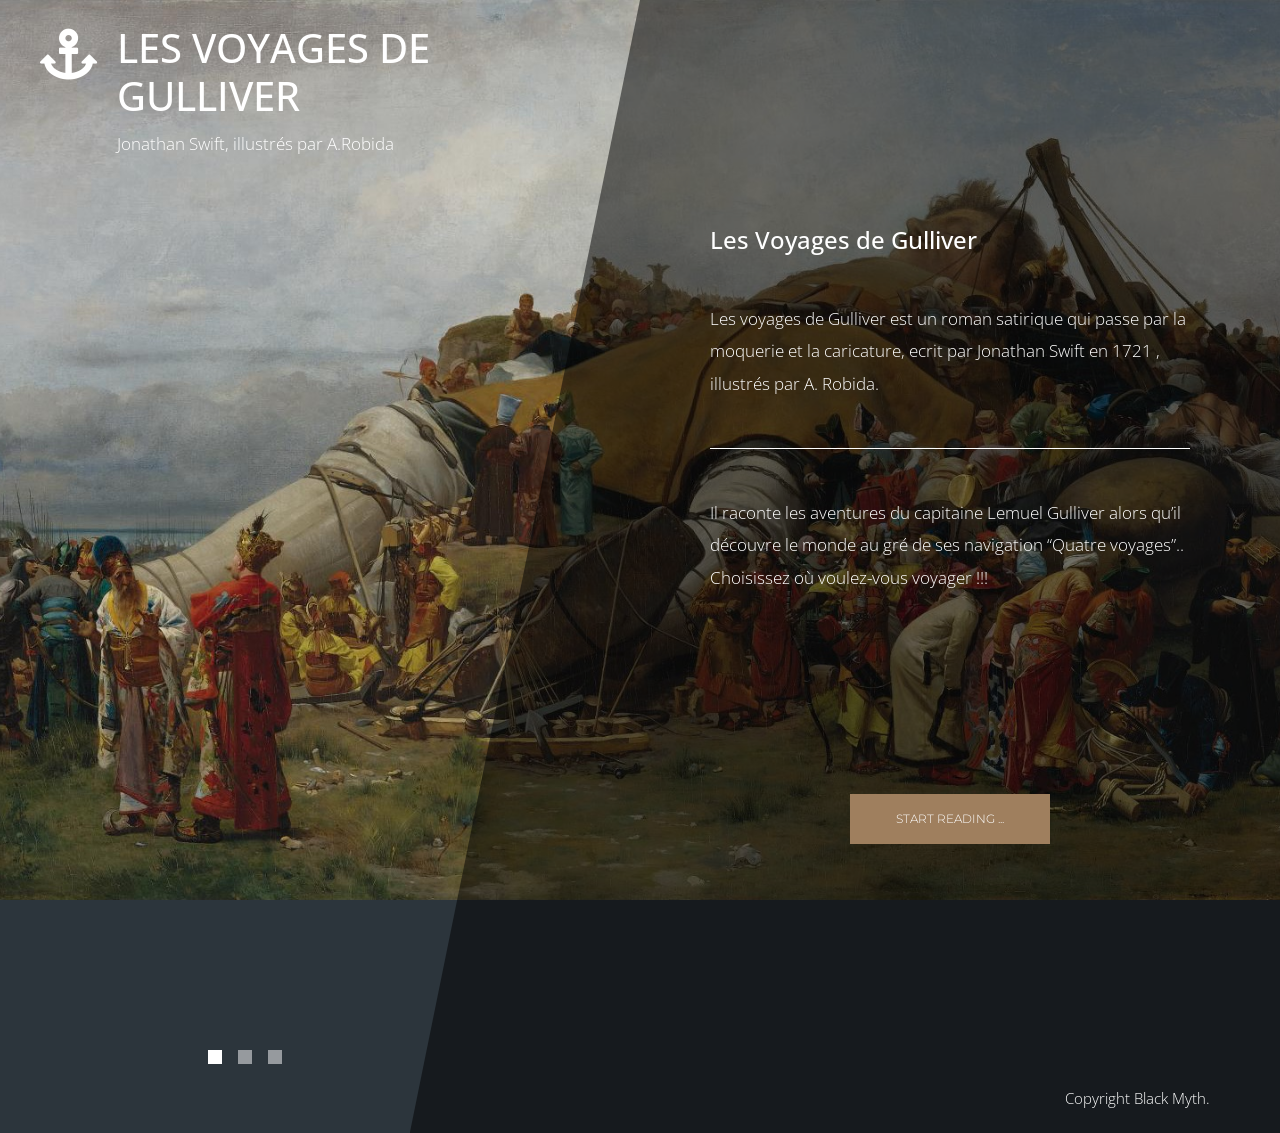
<file: index.html>
<!DOCTYPE html>
<html lang="en">

<head>
    <meta charset="UTF-8">
    <meta name="viewport" content="width=device-width, initial-scale=1.0">
    <meta http-equiv="X-UA-Compatible" content="ie=edge">
    <title>Les Voyages De Gulliver</title>
    <link href="https://fonts.googleapis.com/css?family=Open+Sans:300,400" rel="stylesheet" /> 
    <link href="css/index1.css" rel="stylesheet" /> 
    <link href="fontawesome/css/all.min.css" rel="stylesheet" /> 
    <link href="css/index2.css" rel="stylesheet" />

    

    <link href='https://fonts.googleapis.com/css?family=Montserrat:700' rel='stylesheet' type='text/css'

</head>

<body>
    <div class="tm-container">        
        <div>
            <div class="tm-row pt-4">
                <div class="tm-col-left">
                    <div class="tm-site-header media">
                        <i class="fas fa-solid fa-anchor fa-3x mt-1 tm-logo"></i>
                        
                        <div class="media-body">
                            <h1 class="tm-sitename text-uppercase">Les Voyages de Gulliver</h1>
                            <p class="tm-slogon">Jonathan Swift, illustrés par A.Robida</p>
                        </div>        
                    </div>
                </div>
                
            </div>
            
            <div class="tm-row">
                <div class="tm-col-left"></div>
                <main class="tm-col-right">
                    <section class="tm-content">
                        <h2 class="mb-5 tm-content-title">Les Voyages de Gulliver</h2>
                        <p class="mb-5">Les voyages de Gulliver est un roman satirique qui passe par la moquerie et la caricature, ecrit par Jonathan Swift en 1721 , illustrés par A. Robida. </p>
                        <hr class="mb-5">
                        <p class="mb-5">Il raconte les aventures du capitaine Lemuel Gulliver alors qu’il découvre le monde au gré de ses navigation “Quatre voyages”.. </br> Choisissez où voulez-vous voyager !!!</p>                        
                        <a href="chapitre1.html" class="boton">
                        Start reading ...  
                        </a>




                    </section>
                </main>
            </div>
        </div>        

        <div class="tm-row">
            <div class="tm-col-left text-center">            
                <ul class="tm-bg-controls-wrapper">
                    <li class="tm-bg-control active" data-id="0"></li>
                    <li class="tm-bg-control" data-id="1"></li>
                    <li class="tm-bg-control" data-id="2"></li>
                </ul>            
            </div>        
            <div class="tm-col-right tm-col-footer">
                <footer class="tm-site-footer text-right">
                    <p class="mb-0">Copyright Black Myth. 
                    
                    
                </footer>
            </div>  
        </div>

        <!-- Diagonal background design -->
        <div class="tm-bg">
            <div class="tm-bg-left"></div>
            <div class="tm-bg-right"></div>
        </div>
    </div>

    <script src="js/index2.js"></script>
    <script src="js/index1.js"></script>
    <script src="js/index3.js"></script>
    <script src="js/index4.js"></script>
</body>
</html>
</file>
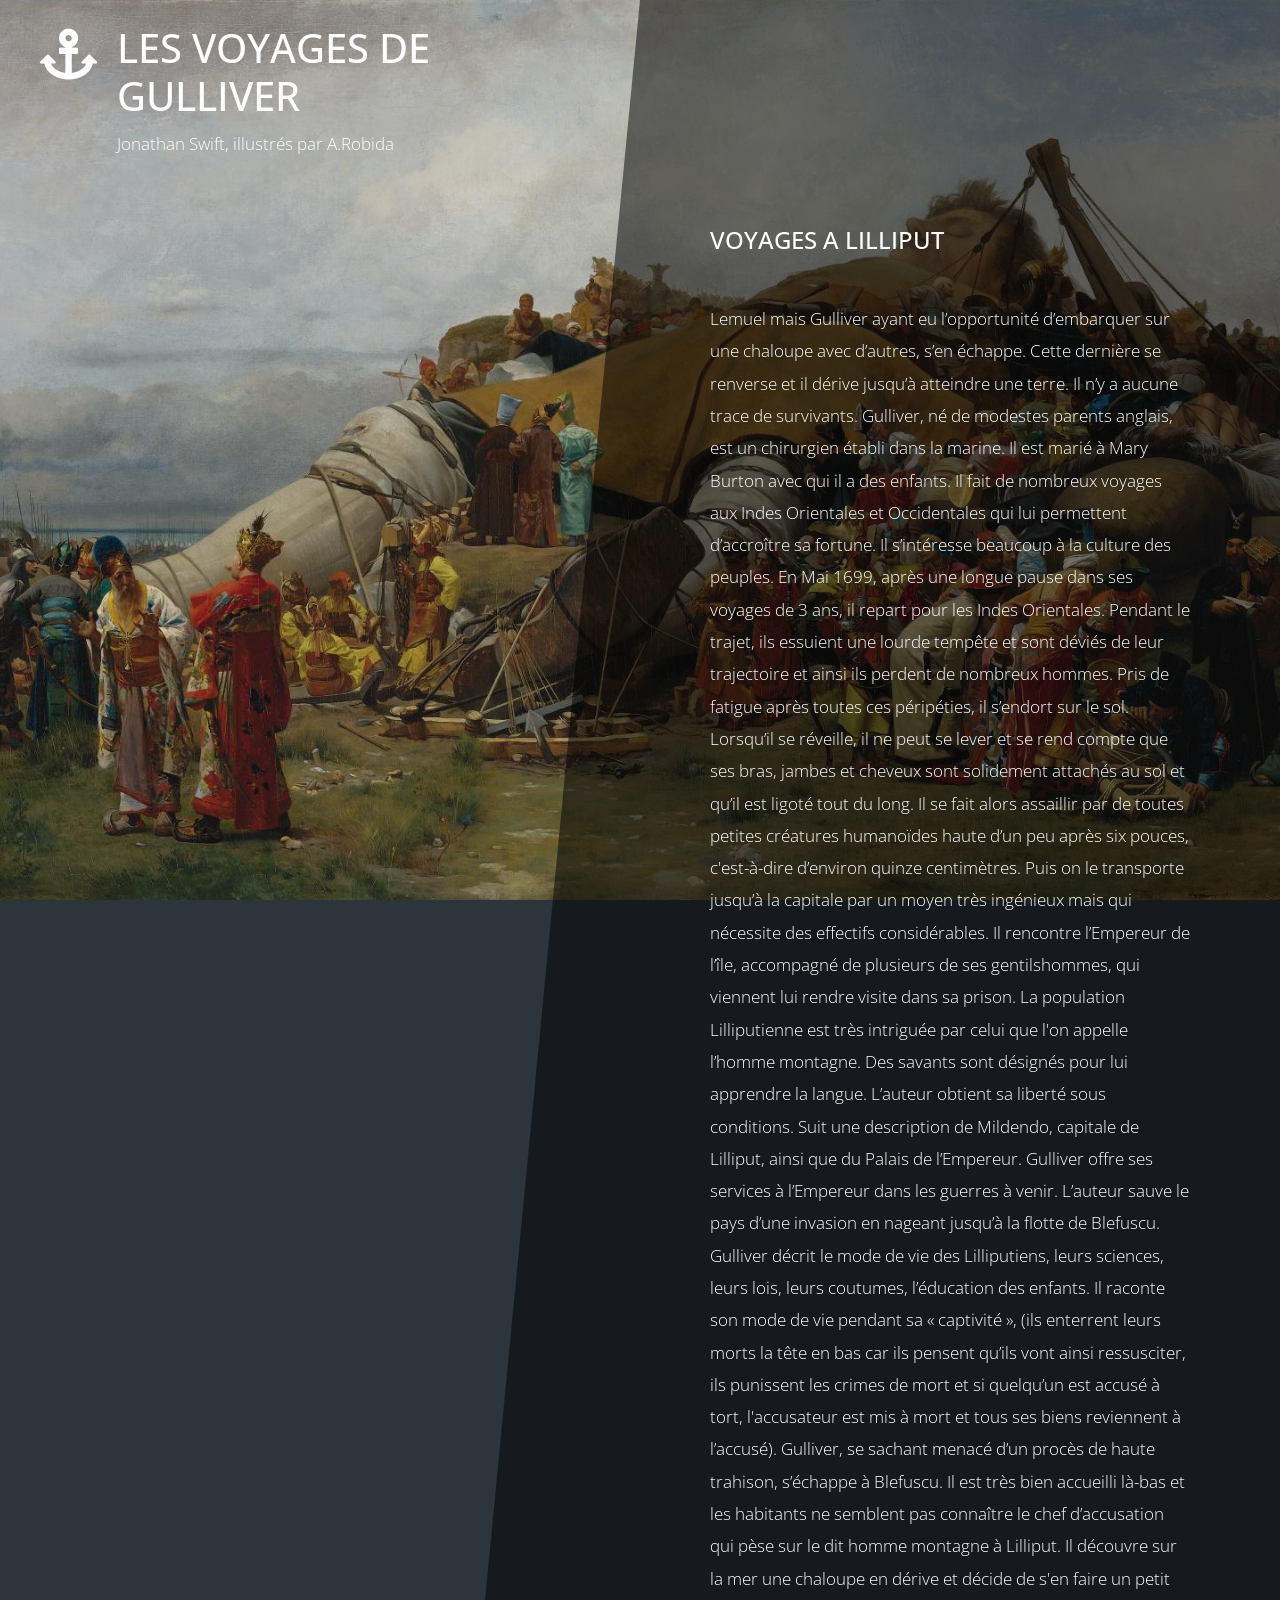
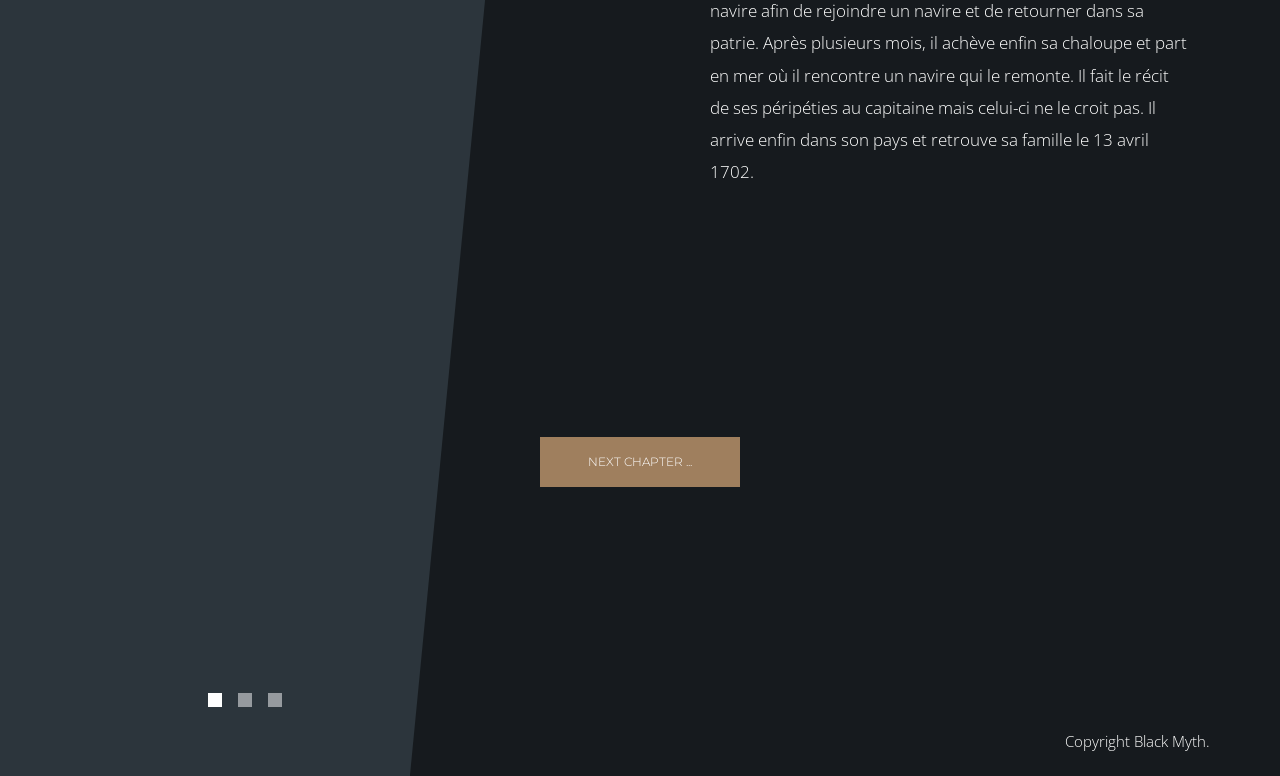
<file: chapitre1.html>
<!DOCTYPE html>
<html lang="en">

<head>
    <meta charset="UTF-8">
    <meta name="viewport" content="width=device-width, initial-scale=1.0">
    <meta http-equiv="X-UA-Compatible" content="ie=edge">
    <title>Les Voyages De Gulliver</title>
    <link href="https://fonts.googleapis.com/css?family=Open+Sans:300,400" rel="stylesheet" /> <!-- https://fonts.google.com/ -->
    <link href="css/index1.css" rel="stylesheet" /> 
    <link href="fontawesome/css/all.min.css" rel="stylesheet" /> 
    <link href="css/index2.css" rel="stylesheet" />


    <link href='https://fonts.googleapis.com/css?family=Montserrat:700' rel='stylesheet' type='text/css'

</head>

<body>
    <div class="tm-container">        
        <div>
            <div class="tm-row pt-4">
                <div class="tm-col-left">
                    <div class="tm-site-header media">
                        <i class="fas fa-solid fa-anchor fa-3x mt-1 tm-logo"></i>
                        
                        <div class="media-body">
                            <h1 class="tm-sitename text-uppercase">Les Voyages de Gulliver</h1>
                            <p class="tm-slogon">Jonathan Swift, illustrés par A.Robida</p>
                        </div>        
                    </div>
                </div>
                
            </div>
            
            <div class="tm-row">
                <div class="tm-col-left"></div>
                <main class="tm-col-right">
                    <section class="tm-content">
                        <h2 class="mb-5 tm-content-title">VOYAGES A LILLIPUT</h2>
                        <p class="mb-5">Lemuel  mais Gulliver ayant eu l’opportunité d’embarquer sur une chaloupe avec d’autres, s’en échappe. Cette dernière se renverse et il dérive jusqu’à atteindre une terre. Il n’y a aucune trace de survivants. Gulliver, né de modestes parents anglais, est un chirurgien établi dans la marine. Il est marié à Mary Burton avec qui il a des enfants. Il fait de nombreux voyages aux Indes Orientales et Occidentales qui lui permettent d’accroître sa fortune. Il s’intéresse beaucoup à la culture des peuples. En Mai 1699, après une longue pause dans ses voyages de 3 ans, il repart pour les Indes Orientales. Pendant le trajet, ils essuient une lourde tempête et sont déviés de leur trajectoire et ainsi ils perdent de nombreux hommes. Pris de fatigue après toutes ces péripéties, il s’endort sur le sol. Lorsqu’il se réveille, il ne peut se lever et se rend compte que ses bras, jambes et cheveux sont solidement attachés au sol et qu’il est ligoté tout du long. Il se fait alors assaillir par de toutes petites créatures humanoïdes haute d’un peu après six pouces, c'est-à-dire d’environ quinze centimètres. Puis on le transporte jusqu’à la capitale par un moyen très ingénieux mais qui nécessite des effectifs considérables. Il rencontre l’Empereur de l’île, accompagné de plusieurs de ses gentilshommes, qui viennent lui rendre visite dans sa prison. La population Lilliputienne est très intriguée par celui que l'on appelle l’homme montagne. Des savants sont désignés pour lui apprendre la langue. L’auteur obtient sa liberté sous conditions. Suit une description de Mildendo, capitale de Lilliput, ainsi que du Palais de l’Empereur.  Gulliver offre ses services à l’Empereur dans les guerres à venir. L’auteur sauve le pays d’une invasion en nageant jusqu’à la flotte de Blefuscu. Gulliver décrit le mode de vie des Lilliputiens, leurs sciences, leurs lois, leurs coutumes, l’éducation des enfants. Il raconte son mode de vie pendant sa « captivité », (ils enterrent leurs morts la tête en bas car ils pensent qu’ils vont ainsi ressusciter, ils punissent les crimes de mort et si quelqu’un est accusé à tort, l'accusateur est mis à mort et tous ses biens reviennent à l’accusé). Gulliver, se sachant menacé d’un procès de haute trahison, s’échappe à Blefuscu. Il est très bien accueilli là-bas et les habitants ne semblent pas connaître le chef d’accusation qui pèse sur le dit homme montagne à Lilliput. Il découvre sur la mer une chaloupe en dérive et décide de s'en faire un petit navire afin de rejoindre un navire et de retourner dans sa patrie. Après plusieurs mois, il achève enfin sa chaloupe et part en mer où il rencontre un navire qui le remonte. Il fait le récit de ses péripéties au capitaine mais celui-ci ne le croit pas. Il arrive enfin dans son pays et retrouve sa famille le 13 avril 1702.  </p>
                        
                        


                    </section>
                </main>
            </div>
        </div>   
        <a href="about.html" class="boton">
            next chapter ...  
            </a>     

        <div class="tm-row">
            <div class="tm-col-left text-center">            
                <ul class="tm-bg-controls-wrapper">
                    <li class="tm-bg-control active" data-id="0"></li>
                    <li class="tm-bg-control" data-id="1"></li>
                    <li class="tm-bg-control" data-id="2"></li>
                </ul>            
            </div>        
            <div class="tm-col-right tm-col-footer">
                <footer class="tm-site-footer text-right">
                    <p class="mb-0">Copyright Black Myth. 
                    
                    
                </footer>
            </div>  
        </div>

        <!-- Diagonal background design -->
        <div class="tm-bg">
            <div class="tm-bg-left"></div>
            <div class="tm-bg-right"></div>
        </div>
    </div>

    <script src="js/index2.js"></script>
    <script src="js/index1.js"></script>
    <script src="js/index3.js"></script>
    <script src="js/index4.js"></script>
</body>
</html>
</file>
<file: css/index2.css>
body {
    font-family: 'Open Sans', Arial, sans-serif;
    font-size: 17px;
    font-weight: 300;
    overflow-x: hidden;
    color: white;
    background-color: #2C353C;
}

a { 
    transition: all 0.3s ease; 
    text-decoration: none;
}

ul { padding: 0; }
a:hover { text-decoration: none; }
button:focus { outline: none; }
p { line-height: 1.9; }
.tm-logo { margin-right: 20px; }
.tm-slogan { font-size: 0.8rem; }

/* Navigation */
.navbar-toggler {
    padding: 8px 15px;
    border: 0;
    border-radius: 0;
    transform: skewX(-15deg);
    background-color: rgba(0,0,0,0.5);
    color: white;    
}

.navbar-toggler i { transform: skewX(15deg); }

.navbar-expand-lg {
    padding-left: 0;
    padding-right: 0;
}

.navbar-expand-lg .navbar-nav .nav-link { padding: 0; }

.navbar-expand-lg .navbar-nav .tm-nav-link {
    font-size: 1.3rem;
    font-weight: 400;
    color: white;    
    padding-bottom: 30px;    
}

.nav-item { margin-right: 60px; }

.nav-item:last-child { margin-right: 0; }

.nav-item.active .tm-nav-link,
.nav-item:hover .tm-nav-link {
    color: #9CC;
}

/* Page Background */
.tm-bg {
    position: absolute;
    left: 0;
    right: 0;
    width: 100%;
    height: 100%;
    display: flex;
    z-index: -1000;
}

.tm-bg-left,
.tm-bg-right {
    position: relative;
    width: 50%;
    height: 100%;
}

.tm-bg-right { background-color: rgba(0,0,0,0.5); }

.tm-bg-left {
    border-right: 230px solid rgba(0,0,0,0.5);
    border-top: 100vh solid transparent;
}

.tm-bg-controls-wrapper {
    display: inline-block;
    margin-left: -150px;
}

.tm-bg-control {
    display: inline-block;
    width: 14px;
    height: 14px;
    background-color: rgba(255,255,255,0.5);
    margin: 6px;
    cursor: pointer;
}

.tm-bg-control.active,
.tm-bg-control:hover {
    background-color: white;
}

.tm-container {
    width: 100%;
    height: 100%;
    min-height: 100vh;
    position: relative;
    display: flex;
    flex-direction: column;
    justify-content: space-between;  
}

.tm-row { display: flex; }

.tm-col-left {
    width: 50%;
    height: 100%;
    padding-left: 40px;  
    padding-right: 40px;
}

.tm-col-right {
    width: 50%;
    height: 100%;
    padding-left: 70px;
    padding-right: 70px;
}

.tm-content {
    max-width: 660px;
    margin-top: 50px;
    padding-right: 20px;
}

.tm-about { max-width: 525px; }

::-webkit-scrollbar {
    -webkit-appearance: none;
    width: 10px;
}
  
::-webkit-scrollbar-thumb {
    border-radius: 5px;
    background-color: rgba(255,255,255,.8);
    box-shadow: 0 0 1px rgba(255,255,255,.8);
}

.tm-content-title { font-size: 1.5rem; }
hr { border-top: 1px solid white; }

/* .btn {
    padding: 10px 25px;
    border-radius: 0;
}

.btn-big {
    padding: 9px 40px;
    font-size: 1.2rem;;
}

.btn-primary {
    background-color: white;
    color: black;
    border: 0;
}

.btn-primary:hover {
    background-color: #9CC;
    color: black;
}
*/
.boton {
    width: 200px;
    height: 50px;
    margin: 200px auto;
    display: block;
    position: relative;
}

.botontext {
    position: absolute;
    height: 100%;
    width: 100%;
    z-index: 1;
    text-align: center;
    line-height: 50px;
    font-family: 'Montserrat', sans-serif;
    font-size: 12px;
    text-transform: uppercase;
}

.twist {
    display: block;
    height: 100%;
    width: 25%;
    position: relative;
    float: left;
    margin-left: -4px;
}

.twist:before {
    content: "";
    width: 100%;
    height: 100%;
    background: #fed5a9;
    bottom: 100%;
    position: absolute;
    transform-origin: center bottom 0px; 
    transform: matrix3d(1, 0, 0, 0, 
                        0, 0, -1, -0.003, 
                        0, 1, 0, 0, 
                        0, 0, 0, 1);
    
-webkit-transition: all 500ms cubic-bezier(0.970, 0.000, 0.395, 0.995); 
-moz-transition: all 500ms cubic-bezier(0.970, 0.000, 0.395, 0.995); 
 -o-transition: all 500ms cubic-bezier(0.970, 0.000, 0.395, 0.995); 
    transition: all 500ms cubic-bezier(0.970, 0.000, 0.395, 0.995); /* custom */
}

.twist:after {
    content: "";
    position: absolute;
    width: 100%;
    top: 100%;
    height: 100%;
    background: #9f7f5e;
    transform-origin: center top 0px;
    transform: matrix3d(1, 0, 0, 0, 
                        0, 1, 0, 0, 
                        0, 0, 1, -0.003, 
                        0, -50, 0, 1);
    
-webkit-transition: all 500ms cubic-bezier(0.970, 0.000, 0.395, 0.995); 
-moz-transition: all 500ms cubic-bezier(0.970, 0.000, 0.395, 0.995); 
 -o-transition: all 500ms cubic-bezier(0.970, 0.000, 0.395, 0.995); 
    transition: all 500ms cubic-bezier(0.970, 0.000, 0.395, 0.995); /* custom */
}

.boton:hover .twist:before {
    background: #fff;
    transform: matrix3d(1, 0, 0, 0, 
                        0, 1, 0, 0, 
                        0, 0, 1, 0.003, 
                        0, 50, 0, 1);
}

.boton:hover .twist:after {
    background: #dedae1;
    transform: matrix3d(1, 0, 0, 0, 
                        0, 0, -1, 0.003, 
                        0, 1, 0, 0, 
                        0, 0, 0, 1);
}

.boton .twist:nth-of-type(1) {
    margin-left: 0;
}

.boton .twist:nth-of-type(1):before,
.boton .twist:nth-of-type(1):after {
    transition-delay: 0s;
}

.boton .twist:nth-of-type(2):before,
.boton .twist:nth-of-type(2):after {
    transition-delay: 0.1s;
}

.boton .twist:nth-of-type(3):before,
.boton .twist:nth-of-type(3):after {
    transition-delay: 0.2s;
}

.boton .twist:nth-of-type(4):before,
.boton .twist:nth-of-type(4):after {
    transition-delay: 0.3s;
}

.boton .botontext:nth-of-type(1) {
    color: #3d3b40;
    bottom: 100%;
    transform-origin: center bottom 0px; 
    transform: matrix3d(1, 0, 0, 0, 
                        0, 0, -1, -0.003, 
                        0, 1, 0, 0, 
                        0, 0, 0, 1);
    
-webkit-transition: all 500ms cubic-bezier(0.970, 0.000, 0.395, 0.995); 
-moz-transition: all 500ms cubic-bezier(0.970, 0.000, 0.395, 0.995); 
 -o-transition: all 500ms cubic-bezier(0.970, 0.000, 0.395, 0.995); 
    transition: all 500ms cubic-bezier(0.970, 0.000, 0.395, 0.995); /* custom */
}

.boton:hover .botontext:nth-of-type(1) {
    transform: matrix3d(1, 0, 0, 0, 
                        0, 1, 0, 0, 
                        0, 0, 1, 0.003, 
                        0, 50, 0, 1);
}

.boton .botontext:nth-of-type(2) {
    color: #fff;
    top: 100%;
    transform-origin: center top 0px;
    transform: matrix3d(1, 0, 0, 0, 
                        0, 1, 0, 0, 
                        0, 0, 1, -0.003, 
                        0, -50, 0, 1);
    
-webkit-transition: all 500ms cubic-bezier(0.970, 0.000, 0.395, 0.995); 
-moz-transition: all 500ms cubic-bezier(0.970, 0.000, 0.395, 0.995); 
 -o-transition: all 500ms cubic-bezier(0.970, 0.000, 0.395, 0.995); 
    transition: all 500ms cubic-bezier(0.970, 0.000, 0.395, 0.995); /* custom */
}

.boton:hover .botontext:nth-of-type(2) {
    transform: matrix3d(1, 0, 0, 0, 
                        0, 0, -1, 0.003, 
                        0, 1, 0, 0, 
                        0, 0, 0, 1);
}
.tm-site-footer {
    padding: 40px 0 20px;
    max-width: 660px;
    font-size: 0.95rem;
}

.tm-col-footer { padding-left: 0; }
.tm-text-link { color: white; }

.tm-text-link:hover,
.tm-text-link:focus {
    color: #9CC;
}

/* Service */ 
.tm-service-text { max-width: 365px; }
.tm-service-img { margin-right: 25px; }
.tm-service-img-r { margin-left: 25px; }

/* Contact */
.form-control,
textarea {    
    color: white;
    background-color: transparent;
    background-clip: padding-box;
    border: none;
    border-bottom: 1px solid #999A9B;
    border-radius: 0;
    transition: border-color 0.15s ease-in-out, box-shadow 0.15s ease-in-out;
    padding: 10px 0;
    font-family: 'Open Sans', Arial, sans-serif;
    font-size: 1rem;
    font-weight: 400;
    line-height: 1.5;
}

.form-control:focus {
    color: white;
    background-color: transparent;    
    box-shadow: none;
    border-color: #9CC;
    outline: none;
}

.mb-85 { margin-bottom: 85px; }
.tm-contact-main { max-width: 690px; }

.tm-contact {
    max-width: 420px;
    margin-left: auto;
    margin-right: auto;
}

.form-control::-webkit-input-placeholder { color: white; } /* Edge */  
.form-control:-ms-input-placeholder { color: white; } /* Internet Explorer 10-11 */  
.form-control::placeholder { color: white; }

@media (max-width: 1200px) {
    .nav-item { margin-right: 30px; }

    .tm-page-right {
        padding-left: 30px;
        padding-right: 30px;
    }
}

@media (max-width: 992px) {    
    .tm-nav {
        position: absolute;
        background: rgba(0, 0, 0, 0.8);
        color: white;
        top: 44px;
        right: 4px;
    }

    .navbar-expand-lg .navbar-nav .tm-nav-link {
        color: white;
        font-size: 1.1rem;
        padding: 13px 20px;
    }

    .nav-item { margin-right: 0; }

    .nav-item.active .tm-nav-link,
    .nav-item:hover .tm-nav-link {
        color: #9CC;
    }

    .tm-content { margin-top: 20px; }
    .tm-site-footer { padding-top: 40px; }
    .tm-col-left { width: 40%; }

    .tm-col-right {
        width: 60%;
        padding-left: 100px;
        padding-right: 30px;
    }
    
    .tm-col-footer { padding-left: 0; }
}

@media (max-width: 768px) {
    .tm-row { flex-direction: column; }

    .tm-col-left,
    .tm-col-right,
    .tm-bg-left,
    .tm-bg-right {
        width: 100%;
    }

    #tm-main-nav {
        position: fixed;
        top: 50px;
        right: 40px;
        padding-bottom: 0;
    }  
    
    .tm-bg { flex-direction: column; }

    .tm-bg-left {
        height: 200px;        
        border-bottom: 50px solid rgba(0,0,0,0.5);
        border-right: 0;
        border-top: 0;
    }

    .tm-bg-right { height: calc(100% - 200px); }

    .tm-bg-controls-wrapper {
        margin-left: 0;
        margin-top: 50px;
    }

    .tm-content {
        max-height: none;
        margin-top: 40px;
    }

    .tm-col-right {
        padding-top: 40px;
        padding-left: 30px;
    }

    .tm-col-footer {
        padding-left: 10px;
        padding-right: 10px;
    }
}

@media (max-width: 460px) {
    .tm-logo { margin-right: 15px; }
    .tm-sitename { font-size: 1.8rem; }
    .tm-slogon { font-size: 0.8rem; }
}

@media (max-width: 450px), (min-width: 768px) and (max-width: 830px), (min-width: 992px) and (max-width: 1040px) {
    .tm-service-media { flex-direction: column; }
    .tm-service-media-img-l { flex-direction: column-reverse; }
    .tm-service-text { margin-top: 20px; }
    .tm-service-img { margin-right: 0; }
    .tm-service-img-r { margin-left: 0; }
}
</file>
